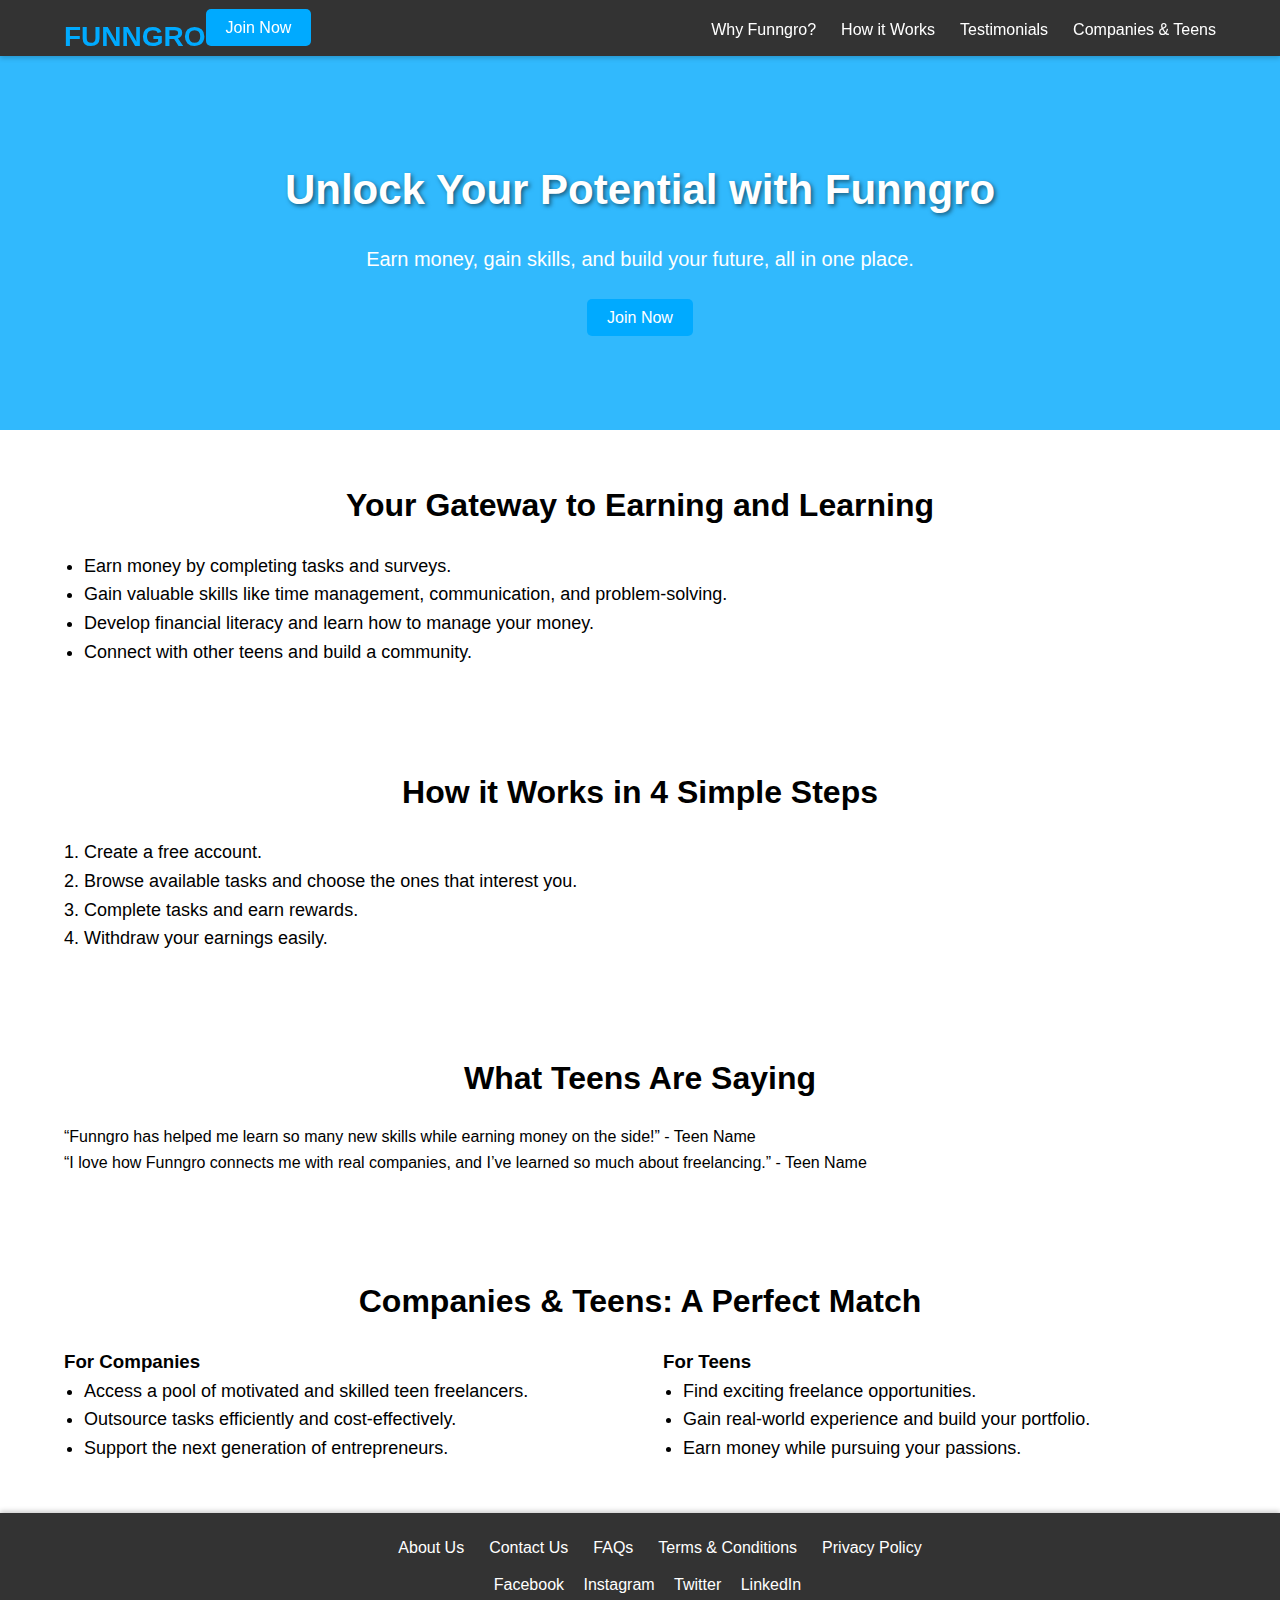
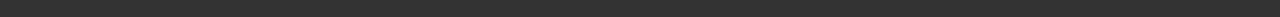
<file: index.html>
<!DOCTYPE html>
<html lang="en">
  <head>
    <meta charset="UTF-8" />
    <meta name="viewport" content="width=device-width, initial-scale=1.0" />
    <meta
      name="description"
      content="Join Funngro to earn money, gain skills, and build your future. Start freelancing today!"
    />
    <title>Funngro - Unlock Your Potential</title>
    <link rel="stylesheet" href="styles.css" />
  </head>
  <body>
    <!-- Header Section -->
    <header>
      <div class="container">
        <div class="logo">Funngro</div>
        <nav>
          <ul>
            <li><a href="#why-funngro">Why Funngro?</a></li>
            <li><a href="#how-it-works">How it Works</a></li>
            <li><a href="#testimonials">Testimonials</a></li>
            <li><a href="company-teen.html">Companies & Teens</a></li>
          </ul>
        </nav>
        <a href="#join" class="cta-btn">Join Now</a>
      </div>
    </header>

    <!-- Hero Section -->
    <section class="hero">
      <div class="container">
        <h1>Unlock Your Potential with Funngro</h1>
        <p>Earn money, gain skills, and build your future, all in one place.</p>
        <a href="#join" class="cta-btn">Join Now</a>
      </div>
    </section>

    <!-- Why Funngro Section -->
    <section id="why-funngro" class="section">
      <div class="container">
        <h2>Your Gateway to Earning and Learning</h2>
        <ul>
          <li>Earn money by completing tasks and surveys.</li>
          <li>
            Gain valuable skills like time management, communication, and
            problem-solving.
          </li>
          <li>
            Develop financial literacy and learn how to manage your money.
          </li>
          <li>Connect with other teens and build a community.</li>
        </ul>
      </div>
    </section>

    <!-- How it Works Section -->
    <section id="how-it-works" class="section">
      <div class="container">
        <h2>How it Works in 4 Simple Steps</h2>
        <ol>
          <li>Create a free account.</li>
          <li>Browse available tasks and choose the ones that interest you.</li>
          <li>Complete tasks and earn rewards.</li>
          <li>Withdraw your earnings easily.</li>
        </ol>
      </div>
    </section>

    <!-- Testimonials Section -->
    <section id="testimonials" class="section">
      <div class="container">
        <h2>What Teens Are Saying</h2>
        <blockquote>
          “Funngro has helped me learn so many new skills while earning money on
          the side!” - Teen Name
        </blockquote>
        <blockquote>
          “I love how Funngro connects me with real companies, and I’ve learned
          so much about freelancing.” - Teen Name
        </blockquote>
      </div>
    </section>

    <!-- Companies & Teens Section -->
    <section id="company-teen" class="section">
      <div class="container">
        <h2>Companies & Teens: A Perfect Match</h2>
        <div class="flex">
          <div>
            <h3>For Companies</h3>
            <ul>
              <li>Access a pool of motivated and skilled teen freelancers.</li>
              <li>Outsource tasks efficiently and cost-effectively.</li>
              <li>Support the next generation of entrepreneurs.</li>
            </ul>
          </div>
          <div>
            <h3>For Teens</h3>
            <ul>
              <li>Find exciting freelance opportunities.</li>
              <li>Gain real-world experience and build your portfolio.</li>
              <li>Earn money while pursuing your passions.</li>
            </ul>
          </div>
        </div>
      </div>
    </section>

    <!-- Footer Section -->
    <footer>
      <div class="container">
        <nav>
          <ul>
            <li><a href="#">About Us</a></li>
            <li><a href="#">Contact Us</a></li>
            <li><a href="#">FAQs</a></li>
            <li><a href="#">Terms & Conditions</a></li>
            <li><a href="#">Privacy Policy</a></li>
          </ul>
        </nav>
        <div class="social-icons">
          <a href="#">Facebook</a>
          <a href="#">Instagram</a>
          <a href="#">Twitter</a>
          <a href="#">LinkedIn</a>
        </div>
      </div>
    </footer>
  </body>
</html>
</file>
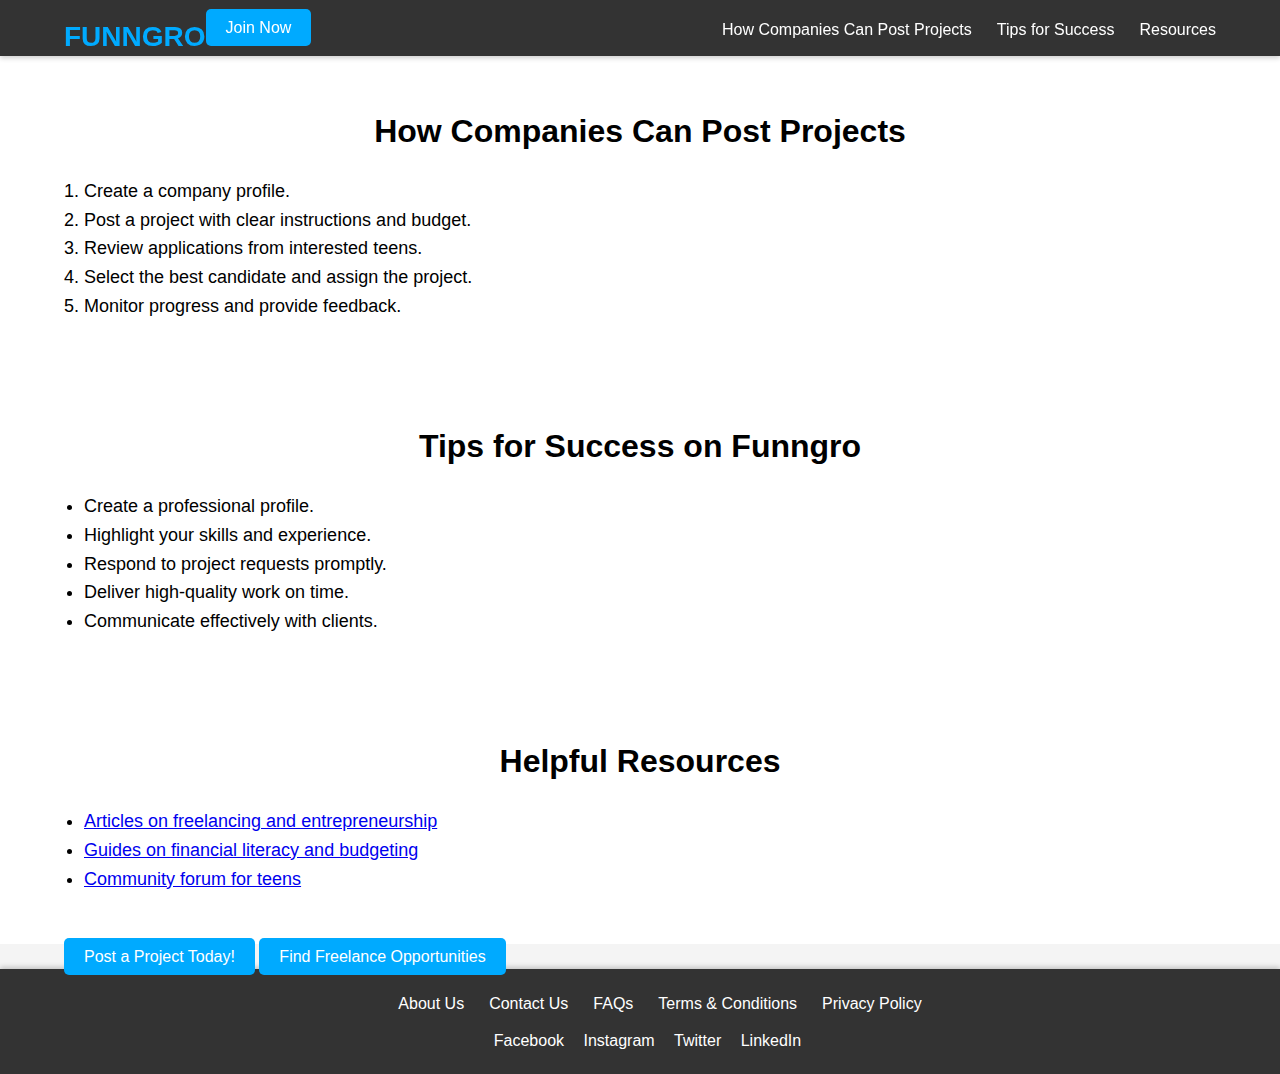
<file: company-teen.html>
<!DOCTYPE html>
<html lang="en">
  <head>
    <meta charset="UTF-8" />
    <meta name="viewport" content="width=device-width, initial-scale=1.0" />
    <meta
      name="description"
      content="Learn how companies can post projects and how teens can succeed on Funngro."
    />
    <title>Funngro - Company & Teen Opportunities</title>
    <link rel="stylesheet" href="styles.css" />
  </head>
  <body>
    <!-- Header Section (same as Homepage) -->
    <header>
      <div class="container">
        <div class="logo">Funngro</div>
        <nav>
          <ul>
            <li>
              <a href="#how-companies">How Companies Can Post Projects</a>
            </li>
            <li><a href="#tips-for-teens">Tips for Success</a></li>
            <li><a href="#resources">Resources</a></li>
          </ul>
        </nav>
        <a href="#join" class="cta-btn">Join Now</a>
      </div>
    </header>

    <!-- How Companies Can Post Projects Section -->
    <section id="how-companies" class="section">
      <div class="container">
        <h2>How Companies Can Post Projects</h2>
        <ol>
          <li>Create a company profile.</li>
          <li>Post a project with clear instructions and budget.</li>
          <li>Review applications from interested teens.</li>
          <li>Select the best candidate and assign the project.</li>
          <li>Monitor progress and provide feedback.</li>
        </ol>
      </div>
    </section>

    <!-- Tips for Teens Section -->
    <section id="tips-for-teens" class="section">
      <div class="container">
        <h2>Tips for Success on Funngro</h2>
        <ul>
          <li>Create a professional profile.</li>
          <li>Highlight your skills and experience.</li>
          <li>Respond to project requests promptly.</li>
          <li>Deliver high-quality work on time.</li>
          <li>Communicate effectively with clients.</li>
        </ul>
      </div>
    </section>

    <!-- Resources Section -->
    <section id="resources" class="section">
      <div class="container">
        <h2>Helpful Resources</h2>
        <ul>
          <li><a href="#">Articles on freelancing and entrepreneurship</a></li>
          <li><a href="#">Guides on financial literacy and budgeting</a></li>
          <li><a href="#">Community forum for teens</a></li>
        </ul>
      </div>
    </section>

    <!-- Call to Action Section -->
    <section class="cta-section">
      <div class="container">
        <a href="#" class="cta-btn">Post a Project Today!</a>
        <a href="#" class="cta-btn">Find Freelance Opportunities</a>
      </div>
    </section>

    <!-- Footer Section (same as Homepage) -->
    <footer>
      <div class="container">
        <nav>
          <ul>
            <li><a href="#">About Us</a></li>
            <li><a href="#">Contact Us</a></li>
            <li><a href="#">FAQs</a></li>
            <li><a href="#">Terms & Conditions</a></li>
            <li><a href="#">Privacy Policy</a></li>
          </ul>
        </nav>
        <div class="social-icons">
          <a href="#">Facebook</a>
          <a href="#">Instagram</a>
          <a href="#">Twitter</a>
          <a href="#">LinkedIn</a>
        </div>
      </div>
    </footer>
  </body>
</html>
</file>
<file: styles.css>
/* Updated styles.css */

/* Basic Reset */
* {
  margin: 0;
  padding: 0;
  box-sizing: border-box;
}

body {
  font-family: "Poppins", sans-serif;
  line-height: 1.6;
  background-color: #f4f4f4;
}

.container {
  width: 90%;
  margin: 0 auto;
}

/* Header */
header {
  background-color: #333;
  color: white;
  padding: 15px 0;
  position: sticky;
  top: 0;
  z-index: 1000;
  box-shadow: 0 2px 5px rgba(0, 0, 0, 0.2);
}

header .logo {
  font-size: 28px;
  font-weight: bold;
  color: #00aaff;
  text-transform: uppercase;
  float: left;
  cursor: pointer;
  animation: fadeIn 1s;
}

header nav ul {
  list-style: none;
  float: right;
}

header nav ul li {
  display: inline-block;
  margin-left: 20px;
}

header nav ul li a {
  color: white;
  text-decoration: none;
  font-size: 16px;
  transition: color 0.3s;
}

header nav ul li a:hover {
  color: #00aaff;
}

.cta-btn {
  background-color: #00aaff;
  color: white;
  padding: 10px 20px;
  text-decoration: none;
  border-radius: 5px;
  transition: background-color 0.3s, transform 0.3s;
}

.cta-btn:hover {
  background-color: #0077cc;
  transform: scale(1.1);
}

/* Hero Section */
.hero {
  background: linear-gradient(rgba(0, 170, 255, 0.8), rgba(0, 170, 255, 0.8)),
    url("https://via.placeholder.com/1920x1080");
  background-size: cover;
  background-position: center;
  color: white;
  padding: 100px 0;
  text-align: center;
  animation: slideIn 1s;
}

.hero h1 {
  font-size: 42px;
  margin-bottom: 20px;
  text-shadow: 2px 2px 4px rgba(0, 0, 0, 0.5);
}

.hero p {
  font-size: 20px;
  margin-bottom: 30px;
}

/* Section Styles */
.section {
  padding: 50px 0;
  background: #fff;
  transition: background-color 0.3s;
}

.section:hover {
  background-color: #f9f9f9;
}

h2 {
  font-size: 32px;
  margin-bottom: 20px;
  text-align: center;
  animation: fadeIn 1s;
}

ol,
ul {
  margin-left: 20px;
  font-size: 18px;
  animation: fadeIn 1s;
}

.flex {
  display: flex;
  justify-content: space-between;
}

.flex > div {
  width: 48%;
  animation: zoomIn 1s;
}

/* Footer */
footer {
  background-color: #333;
  color: white;
  padding: 20px 0;
  text-align: center;
  box-shadow: 0 -2px 5px rgba(0, 0, 0, 0.2);
}

footer nav ul {
  list-style: none;
}

footer nav ul li {
  display: inline-block;
  margin-left: 20px;
}

footer nav ul li a {
  color: white;
  text-decoration: none;
  font-size: 16px;
}

footer .social-icons {
  margin-top: 10px;
}

footer .social-icons a {
  margin-left: 15px;
  color: white;
  text-decoration: none;
  transition: transform 0.3s;
}

footer .social-icons a:hover {
  transform: scale(1.2);
}

/* Animations */
@keyframes fadeIn {
  from {
    opacity: 0;
  }
  to {
    opacity: 1;
  }
}

@keyframes slideIn {
  from {
    transform: translateY(-50px);
  }
  to {
    transform: translateY(0);
  }
}

@keyframes zoomIn {
  from {
    transform: scale(0.8);
    opacity: 0;
  }
  to {
    transform: scale(1);
    opacity: 1;
  }
}

/* Smooth Scrolling */
html {
  scroll-behavior: smooth;
}
</file>
